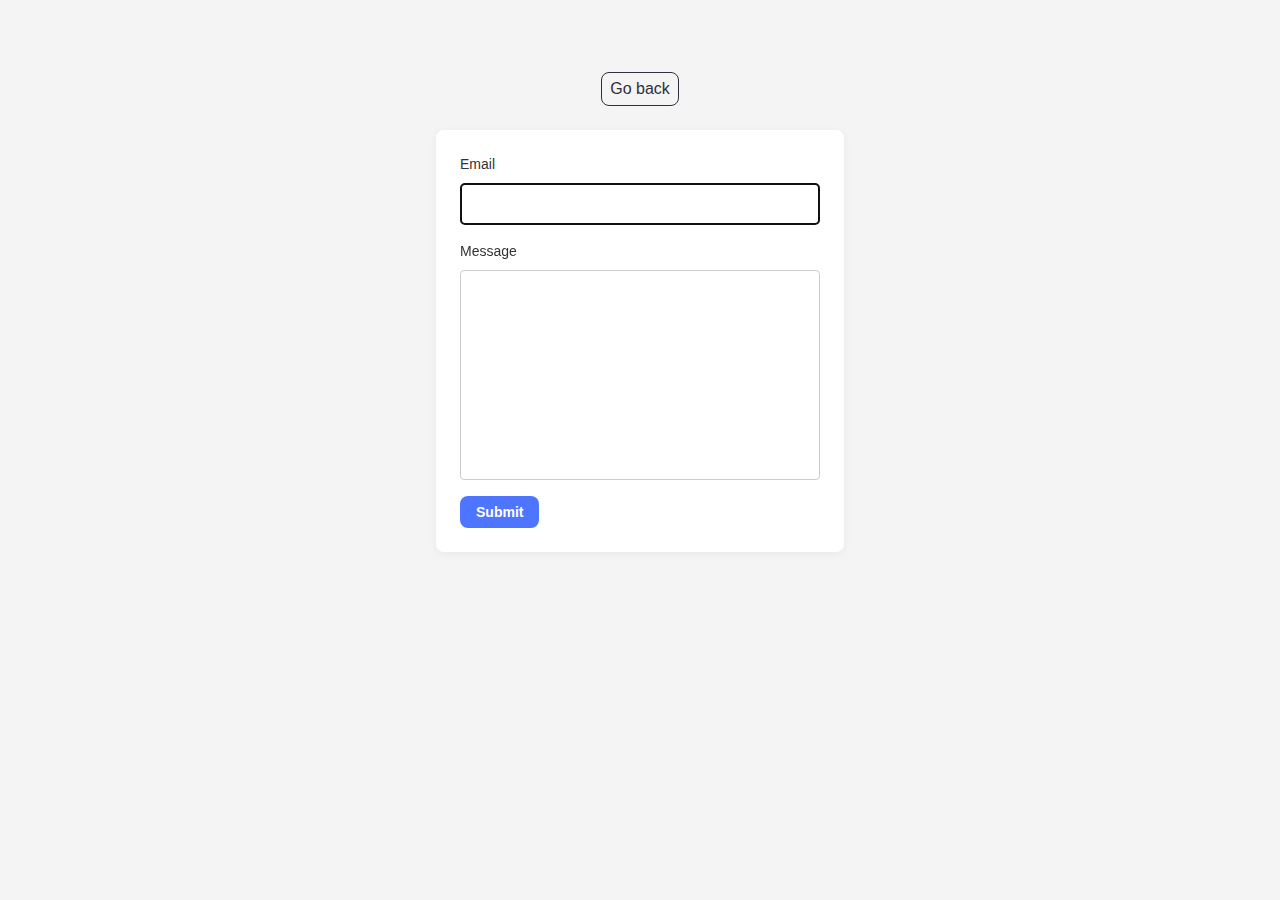
<file: src/2-form.html>
<!DOCTYPE html>
<html lang="en">
  <head>
    <meta charset="UTF-8" />
    <meta http-equiv="X-UA-Compatible" content="IE=edge" />
    <meta name="viewport" content="width=device-width, initial-scale=1.0" />
    <title>F o r m</title>
    <link rel="stylesheet" href="./css/styles.css" />
  </head>
  <body>
    <main>
      <div class="container">
        <a class="back-link" href="./index.html">Go back</a>
        <form class="feedback-form" autocomplete="off">
          <label>
            Email
            <input type="email" name="email" autofocus />
          </label>
          <label>
            Message
            <textarea name="message" rows="8"></textarea>
          </label>
          <button type="submit">Submit</button>
        </form>
      </div>
    </main>
    <script type="module" src="./js/2-form.js"></script>
  </body>
</html>
</file>
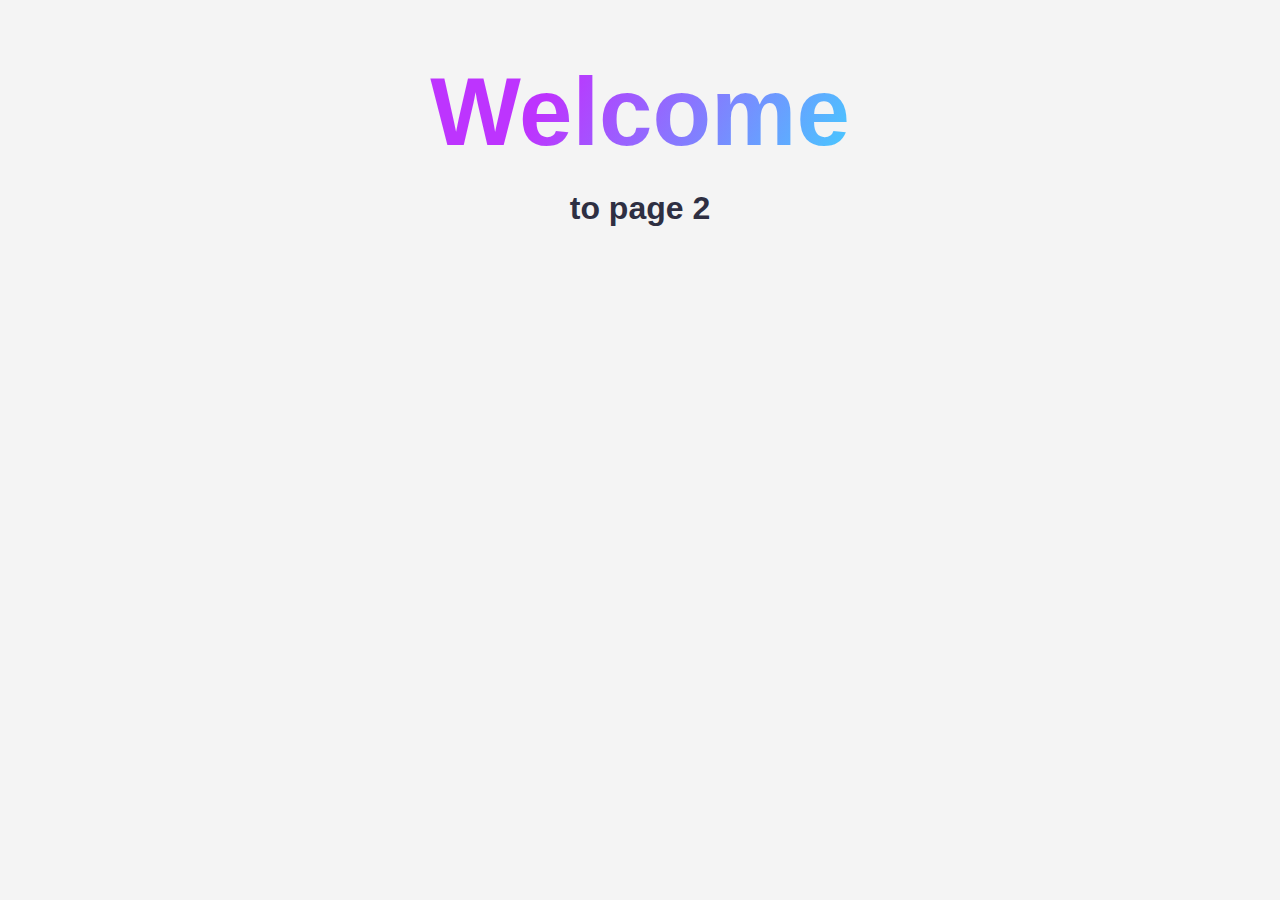
<file: src/page-2.html>
<!DOCTYPE html>
<html lang="en">
  <head>
    <meta charset="UTF-8" />
    <meta http-equiv="X-UA-Compatible" content="IE=edge" />
    <meta name="viewport" content="width=device-width, initial-scale=1.0" />
    <title>Page 2</title>
    <link rel="stylesheet" href="./css/styles.css" />
  </head>
  <body>
    <load
      src="./partials/header.html"
      icon-path="./img/sprite.svg#logo"
      highlight-act="active"
    />

    <main>
      <div class="container">
        <h1 class="main-title">
          <span class="main-title-gradient">Welcome</span> to page 2
        </h1>
        <load src="./partials/back-link.html" />
      </div>
    </main>

    <load src="./partials/footer.html" />
  </body>
</html>
</file>
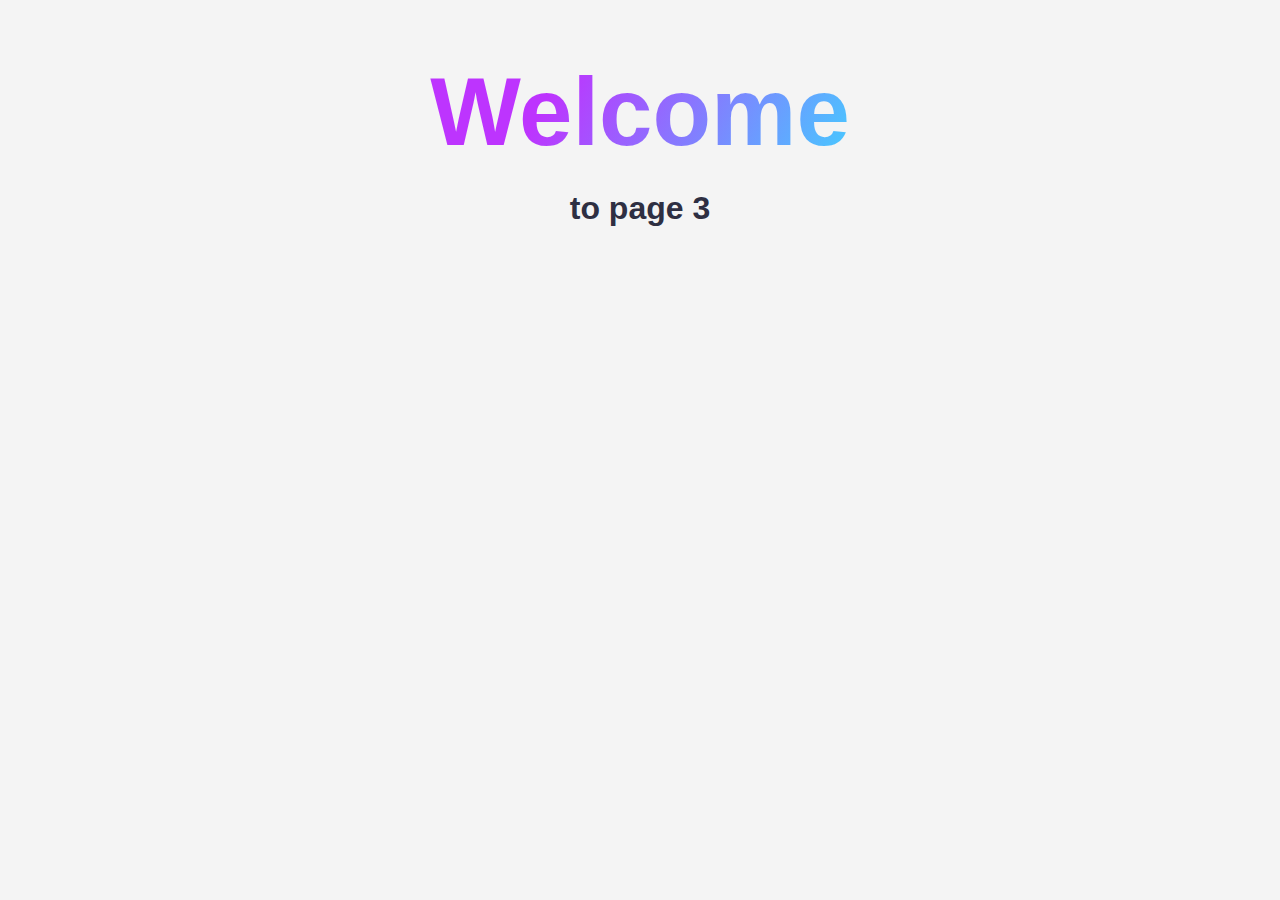
<file: src/page-3.html>
<!DOCTYPE html>
<html lang="en">
  <head>
    <meta charset="UTF-8" />
    <meta http-equiv="X-UA-Compatible" content="IE=edge" />
    <meta name="viewport" content="width=device-width, initial-scale=1.0" />
    <title>Page 3</title>
    <link rel="stylesheet" href="./css/styles.css" />
  </head>
  <body>
    <load
      src="./partials/header.html"
      icon-path="./img/sprite.svg#logo"
      highlight-curr="active"
    />

    <main>
      <div class="container">
        <h1 class="main-title">
          <span class="main-title-gradient">Welcome</span> to page 3
        </h1>
        <load src="./partials/back-link.html" />
      </div>
    </main>

    <load src="./partials/footer.html" />
  </body>
</html>
</file>
<file: src/css/styles.css>
/**
  |============================
  | include css partials with
  | default @import url()
  |============================
*/
/* Common styles */
@import url('./reset.css');
@import url('./base.css');
@import url('./container.css');
@import url('./animations.css');
@import url('./gallery.css');
@import url('./form.css');

/* Sections style */
@import url('./header.css');
@import url('./vite-promo.css');
@import url('./badges.css');
@import url('./back-link.css');
@import url('./footer.css');
</file>
